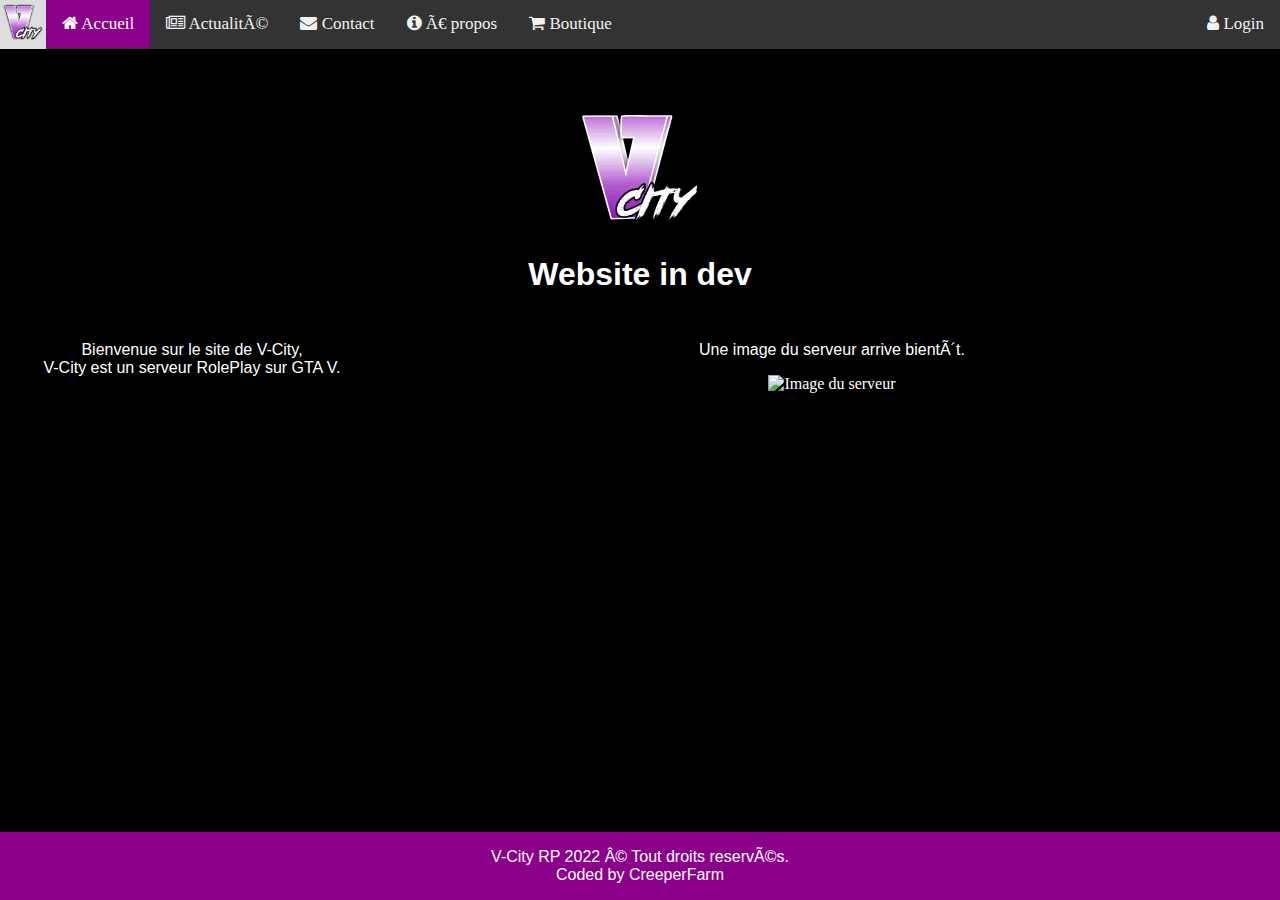
<file: index.html>
<!DOCTYPE html>
<html lang="fr">
    <head>
        <meta charset="8-utf">
        <title>V-City - Acceuil</title>
        <link rel="stylesheet" href="./style.css">
        <link rel="stylesheet" href="https://cdnjs.cloudflare.com/ajax/libs/font-awesome/4.7.0/css/font-awesome.min.css">
        <link rel="icon" type="image/x-icon" href="./image/logo/logo.png">
    </head>
    <body style="margin: 0;padding: 0">
        <div class="navbar">
            <a id="logoicon" href="./index.html"><img src="./image/logo/logo.png" alt="Logo de V-City" height="40px"></a>
            <a class="active" href="./index.html"><em class="fa fa-home"></em>  Accueil</a>
            <a href="./page/page-dev/index.html"><em class="fa fa-newspaper-o"></em>  Actualité</a> <!-- href="./page/news/index.html" -->
            <a href="./page/page-dev/index.html"><em class="fa fa-envelope"></em>  Contact</a> <!-- href="./page/contact/index.html" -->
            <a href="./page/page-dev/index.html"><em class="fa fa-info-circle"></em>  À propos</a> <!-- href="./page/about/index.html" -->
            <a href="./page/page-dev/index.html"><em class="fa fa-shopping-cart"></em>  Boutique</a> <!-- href="./page/shop/index.html" -->
            <div class="topnav-right">
                <a href="./page/login/index.html"><em class="fa fa-user"></em>  Login</a>
            </div>
        </div> <br><br><br>
        <div class="centerimg">
            <img src="./image/logo/logo.png" alt="Logo V-City RP">
        </div>
        <h1>Website in dev</h1>
        <div class="row">
            <div class="column c30" style="background-color: rgba(128, 128, 128, 0.0)">
                <p>Bienvenue sur le site de V-City,<br>V-City est un serveur RolePlay sur GTA V.</p>
            </div>
            <div class="column c70" style="background-color: rgba(128, 128, 128, 0.0)">
                <p>Une image du serveur arrive bientôt.</p>
                <img href="./image/server/img.png" alt="Image du serveur">
            </div>
        </div>
        <div class="footer">
            <p>V-City RP 2022 © Tout droits reservés.<br>Coded by CreeperFarm</p>
        </div> 
    </body>
</html>
</file>
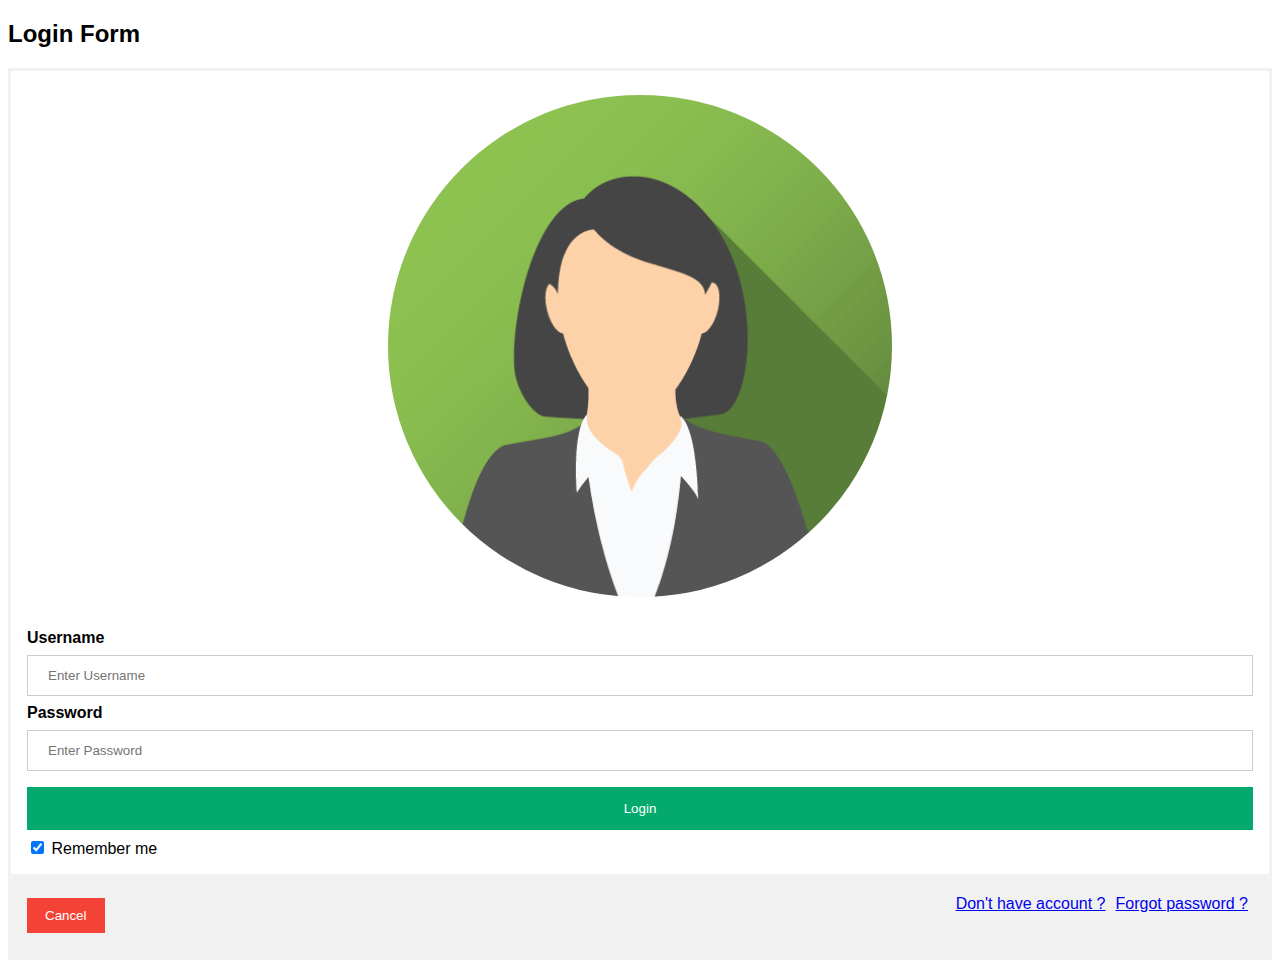
<file: page/login/index.html>
<!DOCTYPE html>
<html lang="fr">
    <head>
        <meta name="viewport" content="width=device-width, initial-scale=1">
        <title>Login - V-City</title>
        <link rel="stylesheet" href="./style.css">
        <link rel="icon" type="image/x-icon" href="../../image/logo/logo.png">
    </head>
<body>
    <h2>Login Form</h2>

    <form action="/action_page.php" method="post">
        <div class="imgcontainer">
            <img src="../../image/avatar/img.png" alt="Avatar" class="avatar">
        </div>

        <div class="container">
            <label for="uname"><strong>Username</strong></label>
            <input type="text" placeholder="Enter Username" name="uname" required>

            <label for="psw"><strong>Password</strong></label>
            <input type="password" placeholder="Enter Password" name="psw" required>
        
            <button type="submit">Login</button>
            <label>
                <input type="checkbox" checked="checked" name="remember"> Remember me
            </label>
        </div>

        <div class="container" style="background-color:#f1f1f1">
            <button type="button" class="cancelbtn">Cancel</button>
            <span class="right"><a href="#">Forgot password ?</a></span>
            <span class="right"><a href="../../page/signin/index.html">Don't have account ?</a></span>
        </div>
    </form>

</body>
</html>
</file>
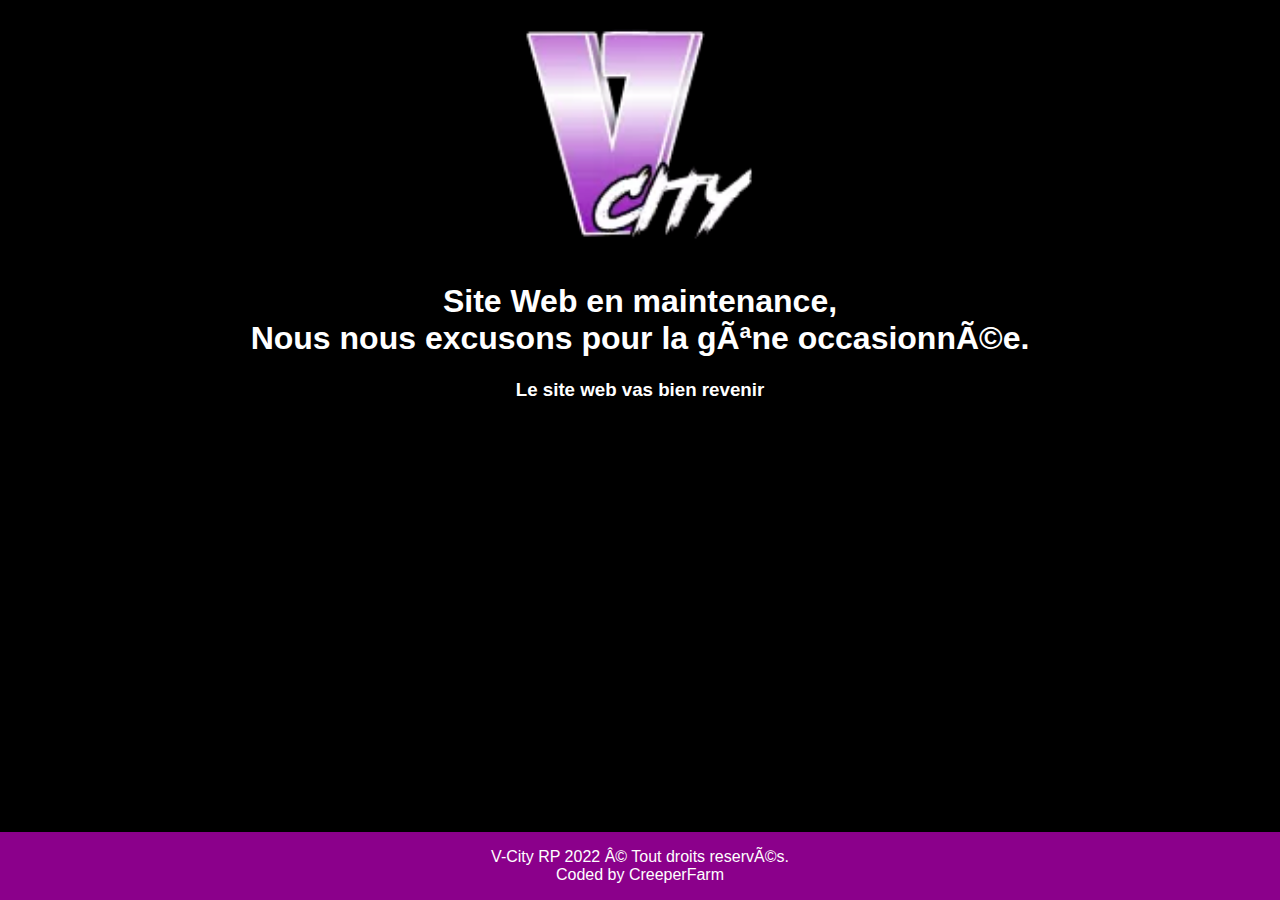
<file: page/maintenance/index.html>
<!DOCTYPE html>
<html lang="fr">
    <head>
        <meta charset="8-utf">
        <title>V-City - Maintenance</title>
        <link rel="stylesheet" href="./style.css">
        <link rel="stylesheet" href="https://cdnjs.cloudflare.com/ajax/libs/font-awesome/4.7.0/css/font-awesome.min.css">
        <link rel="icon" type="image/x-icon" href="../../image/logo/logo.png">
    </head>
    <body>
        <div class="centerimg">
            <img src="../../image/logo/logo.png" alt="Logo V-City RP" height="250">
        </div>
        <h1>Site Web en maintenance,<br>Nous nous excusons pour la gêne occasionnée.</h1>
        <h3>Le site web vas bien revenir</h3>
        <div class="footer">
            <p>V-City RP 2022 © Tout droits reservés.<br>Coded by CreeperFarm</p>
        </div>
    </body>
</html>
</file>
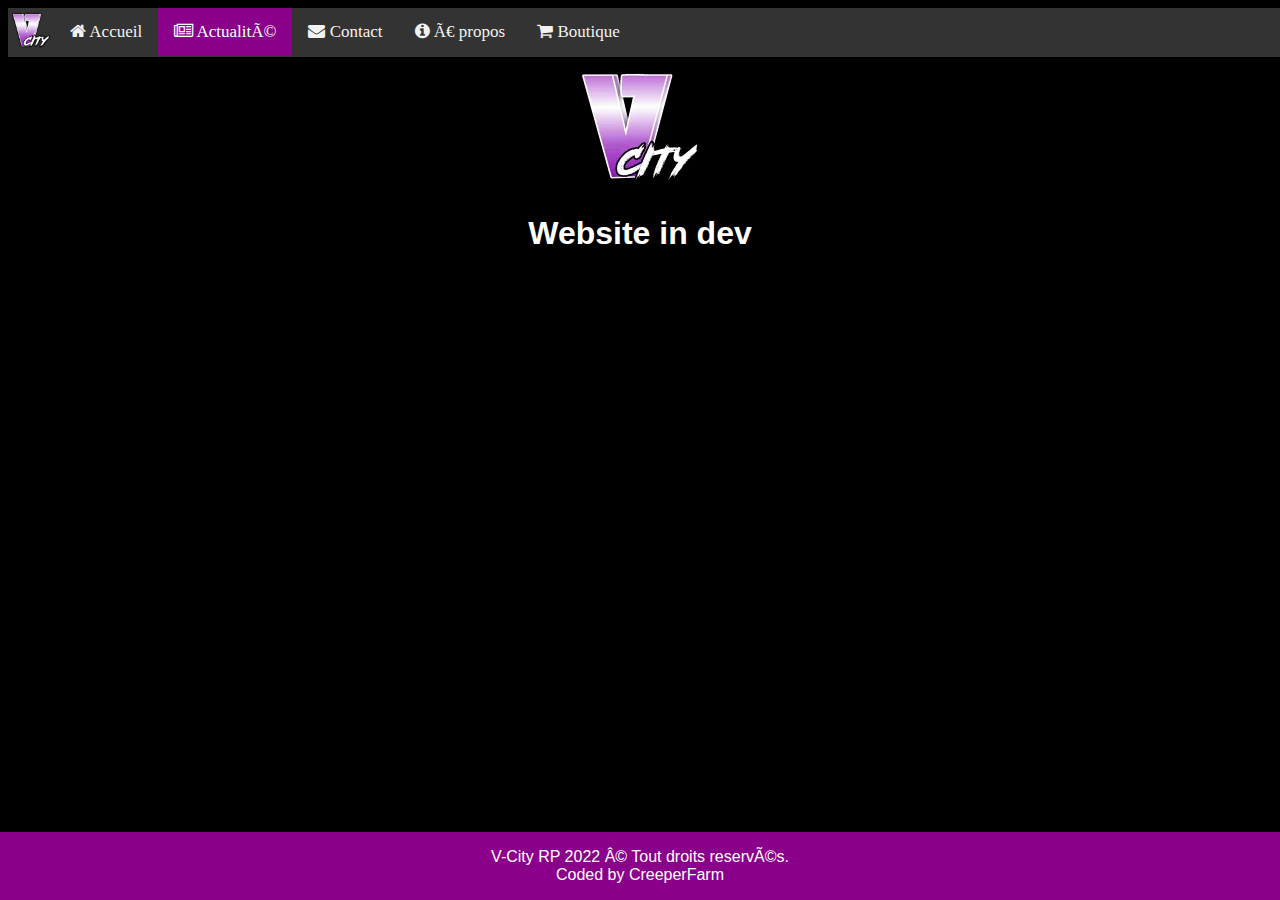
<file: page/news/index.html>
<!DOCTYPE html>
<html lang="fr">
    <head>
        <meta charset="8-utf">
        <title>V-City - Actualité</title>
        <link rel="stylesheet" href="./style.css">
        <link rel="stylesheet" href="https://cdnjs.cloudflare.com/ajax/libs/font-awesome/4.7.0/css/font-awesome.min.css">
        <link rel="icon" type="image/x-icon" href="../../image/logo/logo.png">
    </head>
    <body>
        <div class="navbar">
            <a id="logoicon" href="../../index.html"><img src="../../image/logo/logo.png" alt="Logo de V-City" height="40px"></a>
            <a href="../../index.html"><em class="fa fa-home"></em>  Accueil</a>
            <a class="active" href="./page/page-dev/index.html"><em class="fa fa-newspaper-o"></em>  Actualité</a> <!-- href="./page/news/index.html" -->
            <a href="./page/page-dev/index.html"><em class="fa fa-envelope"></em>  Contact</a> <!-- href="./page/contact/index.html" -->
            <a href="./page/page-dev/index.html"><em class="fa fa-info-circle"></em>  À propos</a> <!-- href="./page/about/index.html" -->
            <a href="./page/page-dev/index.html"><em class="fa fa-shopping-cart"></em>  Boutique</a> <!-- href="./page/shop/index.html" -->
        </div> <br><br><br>
        <div class="centerimg">
            <img src="../../image/logo/logo.png" alt="Logo V-City RP">
        </div>
        <h1>Website in dev</h1>
        <div class="footer">
            <p>V-City RP 2022 © Tout droits reservés.<br>Coded by CreeperFarm</p>
        </div>
    </body>
</html>
</file>
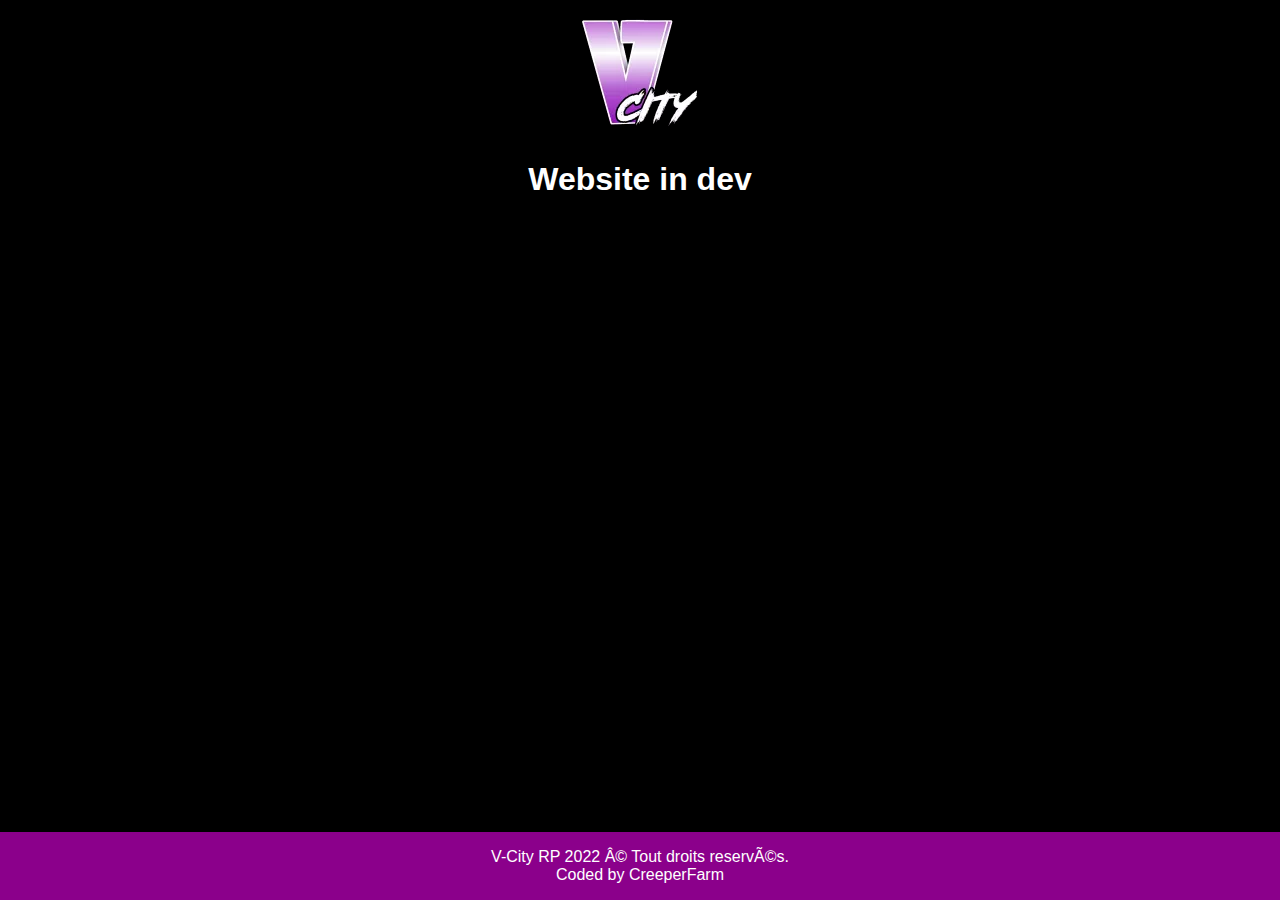
<file: page/page-dev/index.html>
<!DOCTYPE html>
<html lang="fr">
    <head>
        <meta charset="8-utf">
        <title>V-City - Acceuil</title>
        <link rel="stylesheet" href="./style.css">
    </head>
    <body>
        <div class="navbar">

        </div>
        <div class="centerimg">
            <img src="../../image/logo/logo.png" alt="Logo V-City RP">
        </div>
        <h1>Website in dev</h1>
        <div class="footer">
            <p>V-City RP 2022 © Tout droits reservés.<br>Coded by CreeperFarm</p>
        </div>
    </body>
</html>
</file>
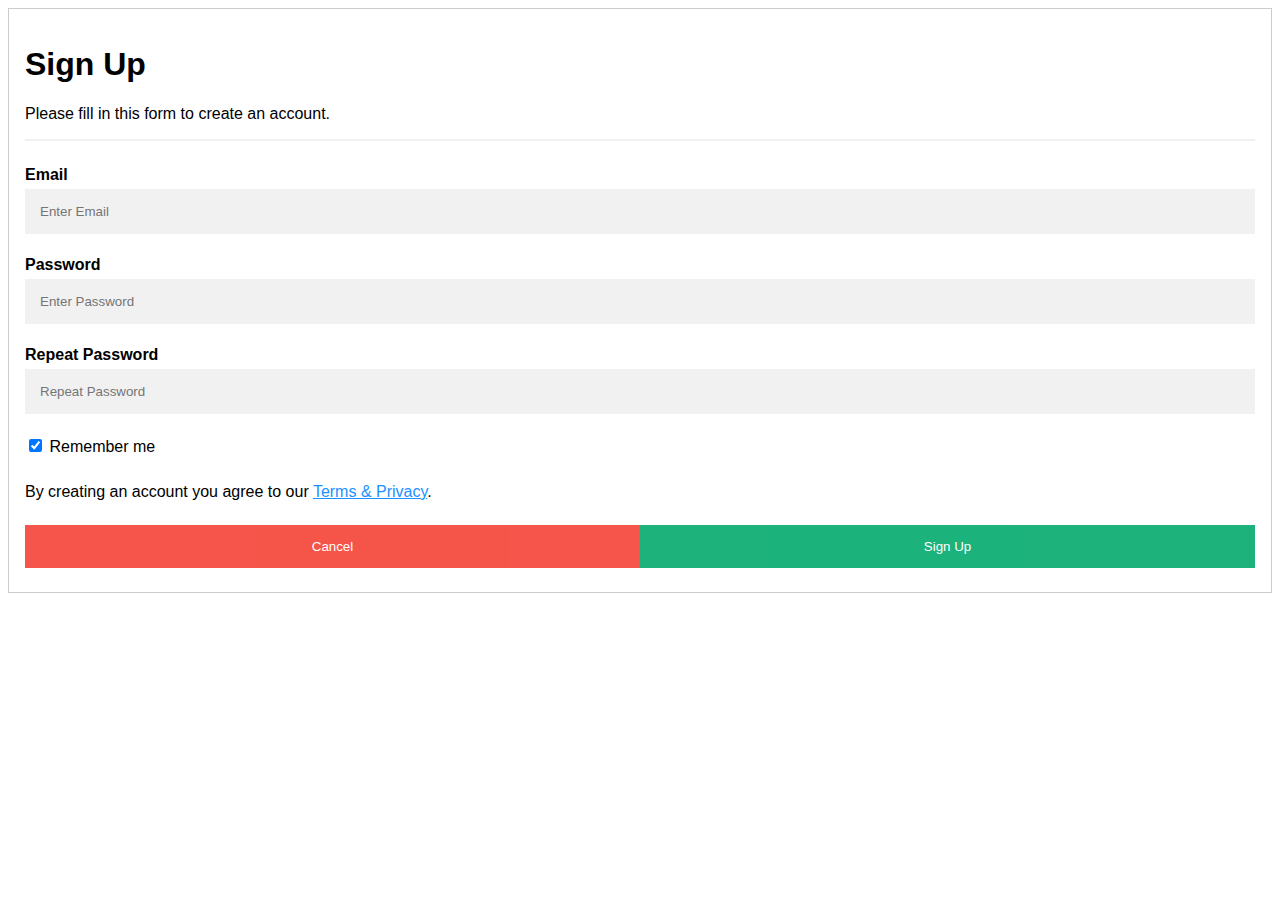
<file: page/signin/index.html>
<!DOCTYPE html>
<html lang="fr">
    <head>
        <meta name="viewport" content="width=device-width, initial-scale=1">
        <title>Sign In - V-City</title>
        <link rel="stylesheet" href="./style.css">
        <link rel="icon" type="image/x-icon" href="../../image/logo/logo.png">
    </head>
<body>
    <form action="/action_page.php" style="border:1px solid #ccc">
        <div class="container">
            <h1>Sign Up</h1>
            <p>Please fill in this form to create an account.</p>
            <hr>
  
            <label for="email"><strong>Email</strong></label>
            <input type="text" placeholder="Enter Email" name="email" required>
  
            <label for="psw"><strong>Password</strong></label>
            <input type="password" placeholder="Enter Password" name="psw" required>
  
            <label for="psw-repeat"><strong>Repeat Password</strong></label>
            <input type="password" placeholder="Repeat Password" name="psw-repeat" required>
      
            <label>
                <input type="checkbox" checked="checked" name="remember" style="margin-bottom:15px"> Remember me
            </label>
      
            <p>By creating an account you agree to our <a href="../page-dev/index.html" style="color:dodgerblue">Terms & Privacy</a>.</p>
  
            <div class="clearfix">
                <button type="button" class="cancelbtn">Cancel</button>
                <button type="submit" class="signupbtn">Sign Up</button>
            </div>
        </div>
    </form>
</body>
</html>
</file>
<file: style.css>
body{
    background-color: black;
}
.navbar {
    background-color: #333;
    overflow: hidden;
    position: sticky;
    bottom: 1;
    width: 100%;
  }
  
  .navbar a {
    float: left;
    color: #f2f2f2;
    text-align: center;
    padding: 14px 16px;
    text-decoration: none;
    font-size: 17px;
  }
  
  #logoicon{
    float: left;
    padding: 2px 3px;
    text-decoration: none;
  }
  
  .navbar a:hover {
    background-color: #ddd;
    color: black;
  }
  
  .navbar a.active {
    background-color: darkmagenta;
    color: white;
  }

  .topnav-right {
    float: right;
  }
  
  @media screen and (max-width: 600px) {
    .navbar a, .topnav-right {
      float: none;
      display: block;
      text-align: left;
      width: 100%;
      margin: 0;
      padding: 14px;
    }
}
.centerimg{
    text-align: center;
}
h1{
    font-family: Verdana, Geneva, Tahoma, sans-serif;
    color: white;
    text-align: center;
}
p{
    font-family: Verdana, Geneva, Tahoma, sans-serif;
    color: white;
}
.row:after {
  content: "";
  display: table;
  clear: both;
}
.column {
  float: left;
  padding: 10px;
  text-align: center;
  vertical-align: middle;
}

.c30 {
  width: 30%;
  color: white;
  display: table-cell;
}

.c70 {
  width: 70%;
  color: white;
  align-items: center;
  display: table-cell;
}

* {
  box-sizing: border-box;
}
.footer{
    position: fixed;
    left: 0;
    bottom: 0;
    width: 100%;
    text-align: center;
    background-color: darkmagenta;
    color: white;
}
</file>
<file: page/login/style.css>
body {font-family: Arial, Helvetica, sans-serif;}
form {border: 3px solid #f1f1f1;}

input[type=text], input[type=password] {
  width: 100%;
  padding: 12px 20px;
  margin: 8px 0;
  display: inline-block;
  border: 1px solid #ccc;
  box-sizing: border-box;
}

button {
  background-color: #04AA6D;
  color: white;
  padding: 14px 20px;
  margin: 8px 0;
  border: none;
  cursor: pointer;
  width: 100%;
}

button:hover {
  opacity: 0.8;
}

.cancelbtn {
  width: auto;
  padding: 10px 18px;
  background-color: #f44336;
}

.imgcontainer {
  text-align: center;
  margin: 24px 0 12px 0;
}

img.avatar {
  width: 40%;
  border-radius: 50%;
}

.container {
  padding: 16px;
}

span.right {
  float: right;
  padding-top: 16px;
  padding: 5px;
}

@media screen and (max-width: 300px) {
  span.right {
     display: block;
     float: none;
  }
  .cancelbtn {
     width: 100%;
  }
}
</file>
<file: page/maintenance/style.css>
body{
    background-color: black;
}
.centerimg{
    text-align: center;
}
h1{
    font-family: Verdana, Geneva, Tahoma, sans-serif;
    color: white;
    text-align: center;
}
h3{
    font-family: Verdana, Geneva, Tahoma, sans-serif;
    color: white;
    text-align: center;
}
p{
    font-family: Verdana, Geneva, Tahoma, sans-serif;
    color: white;
}
.footer{
    position: fixed;
    left: 0;
    bottom: 0;
    width: 100%;
    text-align: center;
    background-color: darkmagenta;
    color: white;
}
</file>
<file: page/news/style.css>
body{
    background-color: black;
}
.navbar {
    background-color: #333;
    overflow: hidden;
    position: fixed;
    bottom: 1;
    width: 100%;
  }
  
  .navbar a {
    float: left;
    color: #f2f2f2;
    text-align: center;
    padding: 14px 16px;
    text-decoration: none;
    font-size: 17px;
  }
  
  #logoicon{
    float: left;
    padding: 2px 3px;
    text-decoration: none;
  }
  
  .navbar a:hover {
    background-color: #ddd;
    color: black;
  }
  
  .navbar a.active {
    background-color: darkmagenta;
    color: white;
  }
  
  @media screen and (max-width: 600px) {
    .navbar a {
      float: none;
      display: block;
      text-align: left;
      width: 100%;
      margin: 0;
      padding: 14px;
    }
}
.centerimg{
    text-align: center;
}
h1{
    font-family: Verdana, Geneva, Tahoma, sans-serif;
    color: white;
    text-align: center;
}
p{
    font-family: Verdana, Geneva, Tahoma, sans-serif;
    color: white;
}
.footer{
    position: fixed;
    left: 0;
    bottom: 0;
    width: 100%;
    text-align: center;
    background-color: darkmagenta;
    color: white;
}
</file>
<file: page/page-dev/style.css>
body{
    background-color: black;
}
.navbar {
    background-color: #333;
    overflow: hidden;
    position: fixed;
    bottom: 1;
    width: 100%;
  }
  
  .navbar a {
    float: left;
    color: #f2f2f2;
    text-align: center;
    padding: 14px 16px;
    text-decoration: none;
    font-size: 17px;
  }
  
  #logoicon{
    float: left;
    padding: 2px 3px;
    text-decoration: none;
  }
  
  .navbar a:hover {
    background-color: #ddd;
    color: black;
  }
  
  .navbar a.active {
    background-color: darkmagenta;
    color: white;
  }
  
  @media screen and (max-width: 600px) {
    .navbar a {
      float: none;
      display: block;
      text-align: left;
      width: 100%;
      margin: 0;
      padding: 14px;
    }
}
.centerimg{
    text-align: center;
}
h1{
    font-family: Verdana, Geneva, Tahoma, sans-serif;
    color: white;
    text-align: center;
}
p{
    font-family: Verdana, Geneva, Tahoma, sans-serif;
    color: white;
}
.footer{
    position: fixed;
    left: 0;
    bottom: 0;
    width: 100%;
    text-align: center;
    background-color: darkmagenta;
    color: white;
}
</file>
<file: page/signin/style.css>
body {font-family: Arial, Helvetica, sans-serif;}
* {box-sizing: border-box}

input[type=text], input[type=password] {
  width: 100%;
  padding: 15px;
  margin: 5px 0 22px 0;
  display: inline-block;
  border: none;
  background: #f1f1f1;
}

input[type=text]:focus, input[type=password]:focus {
  background-color: #ddd;
  outline: none;
}

hr {
  border: 1px solid #f1f1f1;
  margin-bottom: 25px;
}

button {
  background-color: #04AA6D;
  color: white;
  padding: 14px 20px;
  margin: 8px 0;
  border: none;
  cursor: pointer;
  width: 100%;
  opacity: 0.9;
}

button:hover {
  opacity:1;
}

.cancelbtn {
  padding: 14px 20px;
  background-color: #f44336;
}

.cancelbtn, .signupbtn {
  float: left;
  width: 50%;
}

.container {
  padding: 16px;
}

.clearfix::after {
  content: "";
  clear: both;
  display: table;
}

@media screen and (max-width: 300px) {
  .cancelbtn, .signupbtn {
     width: 100%;
  }
}
</file>
